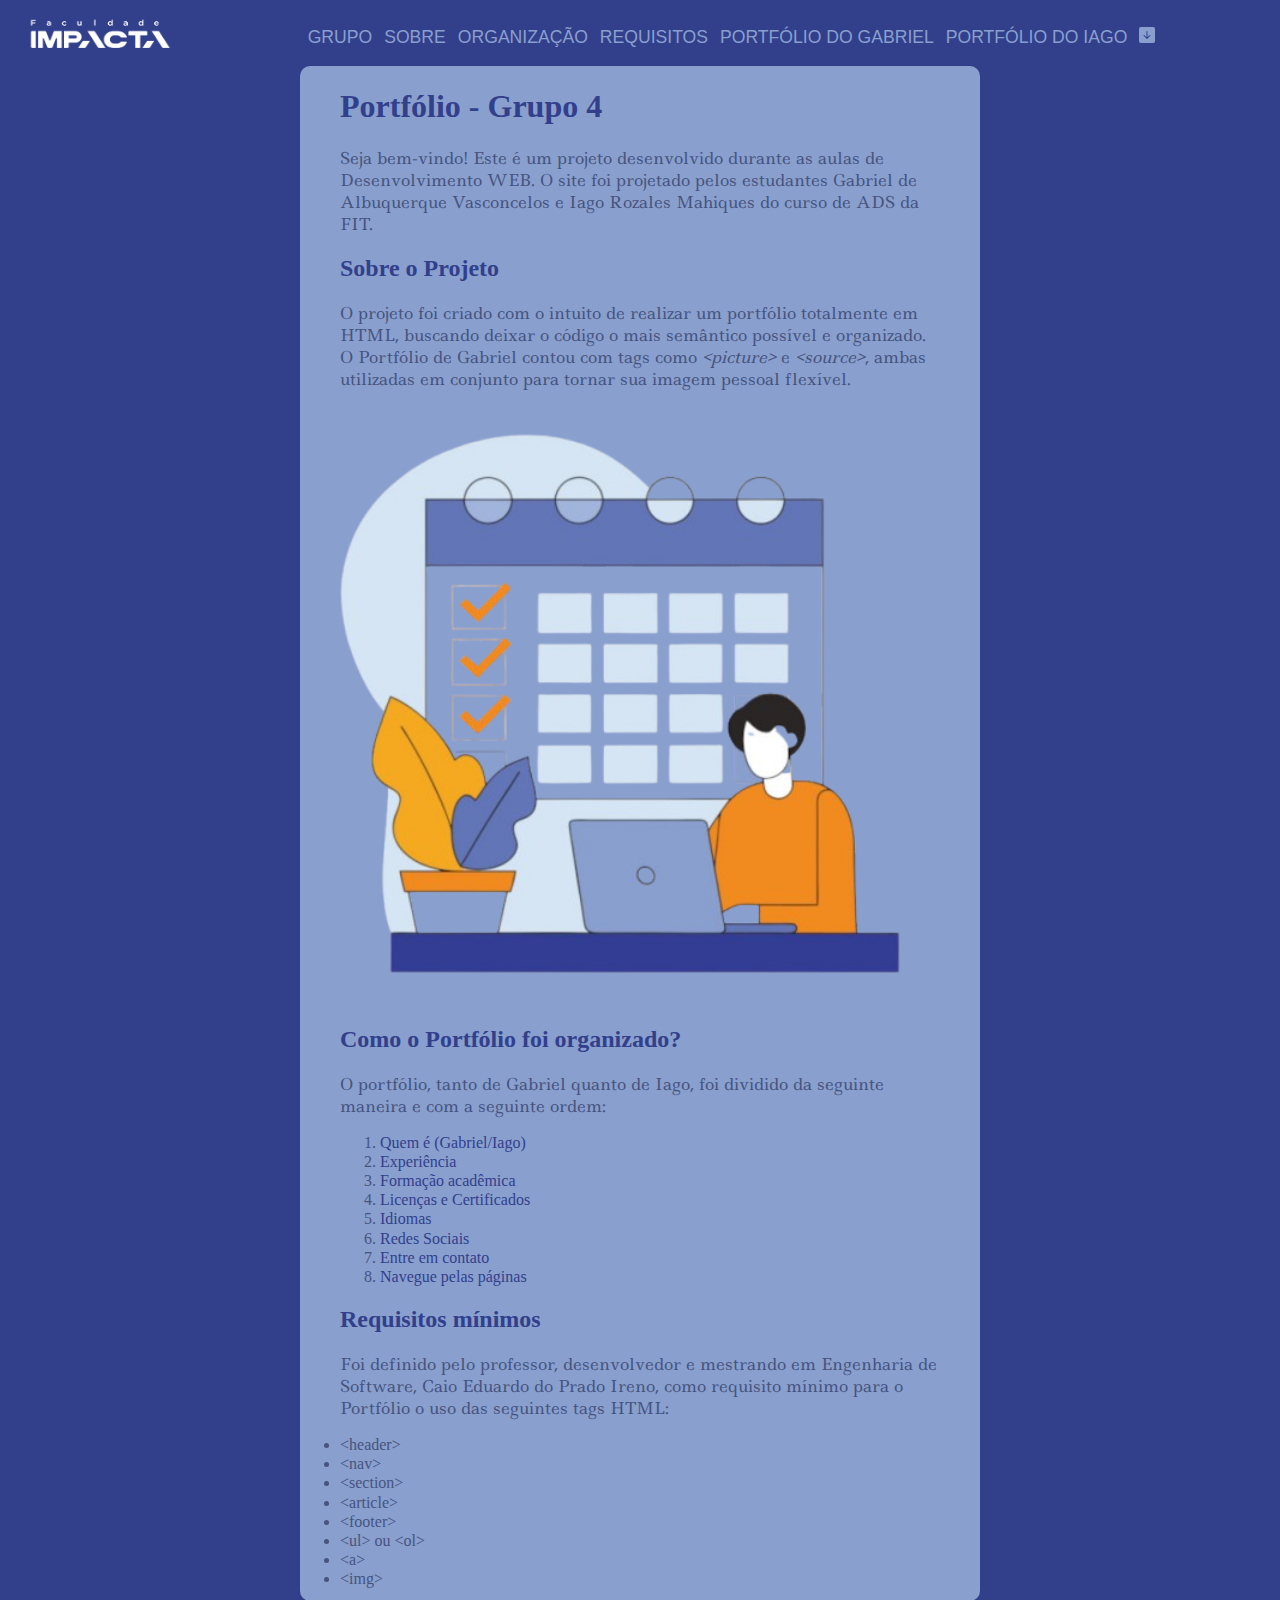
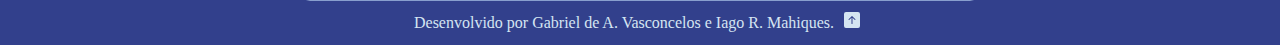
<file: portfolio-gabriel-e-iago/index.html>
<!DOCTYPE html>
<html lang="pt-br">
<head>
    <meta charset="UTF-8">
    <meta name="viewport" content="width=device-width, initial-scale=1.0">
    <title>Portfólio</title>
    <!-- Foi utilizado a tag link favicon para adicionar o favicon da faculdade impacta na aba de navegação do portfolio. -->
    <link rel="shortcut icon" href="imagens/imagens-impacta/favicon.ico" type="image/x-icon">
    <link rel="stylesheet" href="styles/inicial.css">
</head>
<body>
    <header>
        <!-- Dentro do cabeçalho há um bloco de navegação que permite o usuário navegar entre os tópicos da própria página. O logotipo da Impacta possui navegação para a página inicial em todas as páginas. -->
        <a href="index.html"><img src="imagens/imagens-impacta/impacta2-logo.png" alt="Logo Faculdade Impacta Tecnologia" height="50px" width="180px" id="foto-impacta"></a>  
        <nav>
            <button><a href="#Grupo">GRUPO</a></button>
            <button><a href="#Projeto">SOBRE</a></button>
            <button><a href="#Divisao">ORGANIZAÇÃO</a></button>
            <button><a href="#Requisitos">REQUISITOS</a></button>
            <button><a href="gabriel.html">PORTFÓLIO DO GABRIEL</a></button>
            <button><a href="iago.html">PORTFÓLIO DO IAGO</a></button>
            <button><a href="#Requisitos"><svg xmlns="http://www.w3.org/2000/svg" width="16" height="16" fill="currentColor" class="bi bi-arrow-down-square-fill" viewBox="0 0 16 16">
                <path d="M2 0a2 2 0 0 0-2 2v12a2 2 0 0 0 2 2h12a2 2 0 0 0 2-2V2a2 2 0 0 0-2-2zm6.5 4.5v5.793l2.146-2.147a.5.5 0 0 1 .708.708l-3 3a.5.5 0 0 1-.708 0l-3-3a.5.5 0 1 1 .708-.708L7.5 10.293V4.5a.5.5 0 0 1 1 0"/>
              </svg></a></button>
        </nav>
    </header>
    <main>
        <!-- Dentro do conteúdo principal da página, há uma linha separando o cabeçalho do conteúdo principal. -->
        <!-- O conteúdo principal da página inicial foi divido em section e article. -->
        <section id="Grupo">
            <!-- As tags abbr indicam o significado de uma determinada sigla ou tag de forma oculta -->
            <h1>Portfólio - Grupo 4</h1>
            <p>Seja bem-vindo! Este é um projeto desenvolvido durante as aulas de Desenvolvimento WEB. O site foi projetado pelos estudantes <a href="gabriel.html">Gabriel de Albuquerque Vasconcelos</a> e <a href="iago.html">Iago Rozales Mahiques</a> do curso de <abbr title="Análise e Desenvolvimento de Sistemas">ADS</abbr> da <abbr title="Faculdade Impacta Tecnologia">FIT</abbr>.</p>
        </section>
        <article id="Projeto">
            <h2>Sobre o Projeto</h2>
            <p>O projeto foi criado com o intuito de realizar um portfólio totalmente em <abbr title="HyperText Markup Language" lang="en">HTML</abbr>, buscando deixar o código o mais semântico possível e organizado. O Portfólio de <a href="gabriel.html">Gabriel</a> contou com tags como <em>&lt;picture&gt;</em> e <em>&lt;source&gt;</em>, ambas utilizadas em conjunto para tornar sua imagem pessoal flexível.</p>
            <!-- A tag picture é responsável por tornar a imagem flexível em 3 tamanhos: grande, média e pequena para melhorar a visualização de qualquer tela -->
            <picture>
                <source media="(max-width: 600px)" srcset="imagens/imagens-fundo/fundo-p-removebg-preview.png" type="image/jpeg">
                <img src="imagens/imagens-fundo/fundo-g-removebg-preview.png" alt="Imagem Flexível">
            </picture>
        </article>
        <article id="Divisao">
            <h2>Como o Portfólio foi organizado?</h2>
            <p>O portfólio, tanto de <a href="gabriel.html">Gabriel</a> quanto de <a href="iago.html">Iago</a>, foi dividido da seguinte maneira e com a seguinte ordem: </p>
            <!-- A tag ol foi usada para definir uma espécie de sumário indicando a padronização do portfólio -->
            <ol>
                <li><span>Quem é (<a href="gabriel.html">Gabriel</a>/<a href="iago.html">Iago</a>)</span></li>
                <li><span>Experiência</span></li>
                <li><span>Formação acadêmica</span></li>
                <li><span>Licenças e Certificados</span></li>
                <li><span>Idiomas</span></li>
                <li><span>Redes Sociais</span></li>
                <li><span>Entre em contato</span></li>
                <li><span>Navegue pelas páginas</span></li>
            </ol>
        </article>
        <article id="Requisitos">
            <h2>Requisitos mínimos</h2>
            <p>Foi definido pelo professor, desenvolvedor e mestrando em Engenharia de Software, <a href="https://portifolio-one-psi-80.vercel.app/" target="_blank">Caio Eduardo do Prado Ireno</a>, como requisito mínimo para o Portfólio o uso das seguintes tags <abbr title="HyperText Markup Language">HTML</abbr>: </p>
            <ul">
                <!-- Foi usado a tag abbr junto a tag de lista não ordenada para trazer ao usuário a função de cada uma das tags que foram usadas no protfólio. -->
                <li><abbr title="Tag HTML utilizada para marcar o cabeçalho de um site.">&lt;header&gt;</abbr></li>
                <li><abbr title="Tag HTML utilizada para marcar um bloco de navegação.">&lt;nav&gt;</abbr></li>
                <li><abbr title="Tag HTML utilizada para agrupar o conteúdo de um site em diferentes regiões.">&lt;section&gt;</abbr></li>
                <li><abbr title="Tag HTML utilizada para representar uma seção autoexplicativa">&lt;article&gt;</abbr></li>
                <li><abbr title="Tag HTML utilizada para marcar o rodapé de um site">&lt;footer&gt;</abbr></li>
                <li><abbr title="Tag HTML utilizada para definir uma lista ordenada (ol) ou não ordenada (ul)">&lt;ul&gt; ou &lt;ol&gt;</abbr></li>
                <li><abbr title="Tag HTML utilizada para definir um link (interno ou externo)">&lt;a&gt;</abbr></li>
                <li><abbr title="Tag HTML utilizada para inserir uma imagem ao site.">&lt;img&gt;</abbr></li>
            </ul>
        </article>
    </main>
    <footer>
        <!-- Dentro do rodapé da página inicial, foi deixado 2 links para permitir ao usuário navegar ao portfólio do Gabriel e do Iago. -->
            <aside>
                Desenvolvido por <a href="gabriel.html" rel="self">Gabriel de A. Vasconcelos</a> e <a href="iago.html" rel="self">Iago R. Mahiques</a>.
                <button><a href="index.html"><svg xmlns="http://www.w3.org/2000/svg" width="16" height="16" fill="currentColor" class="bi bi-arrow-up-square-fill" viewBox="0 0 16 16">
                    <path d="M2 16a2 2 0 0 1-2-2V2a2 2 0 0 1 2-2h12a2 2 0 0 1 2 2v12a2 2 0 0 1-2 2zm6.5-4.5V5.707l2.146 2.147a.5.5 0 0 0 .708-.708l-3-3a.5.5 0 0 0-.708 0l-3 3a.5.5 0 1 0 .708.708L7.5 5.707V11.5a.5.5 0 0 0 1 0"/>
                  </svg></a></button>
            </aside>
        </section>
    </footer>
</body>
</html>
</file>
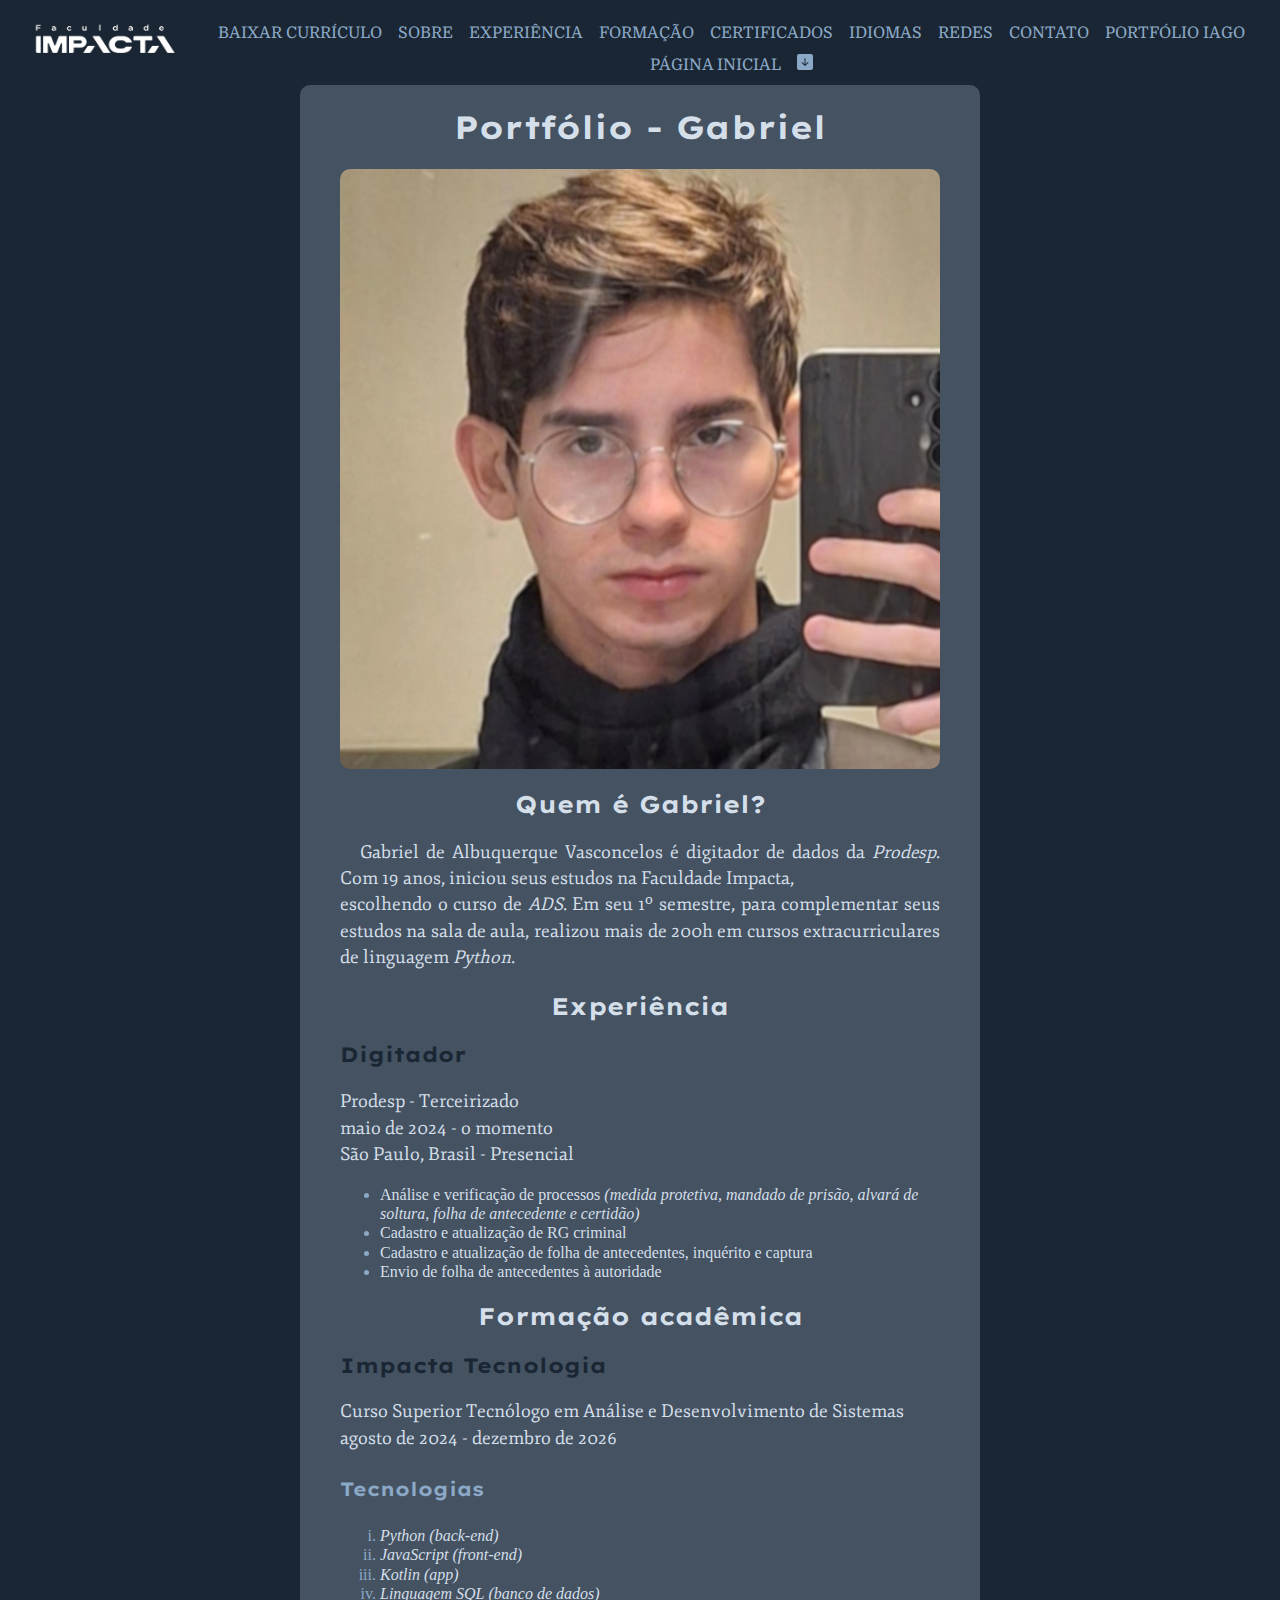
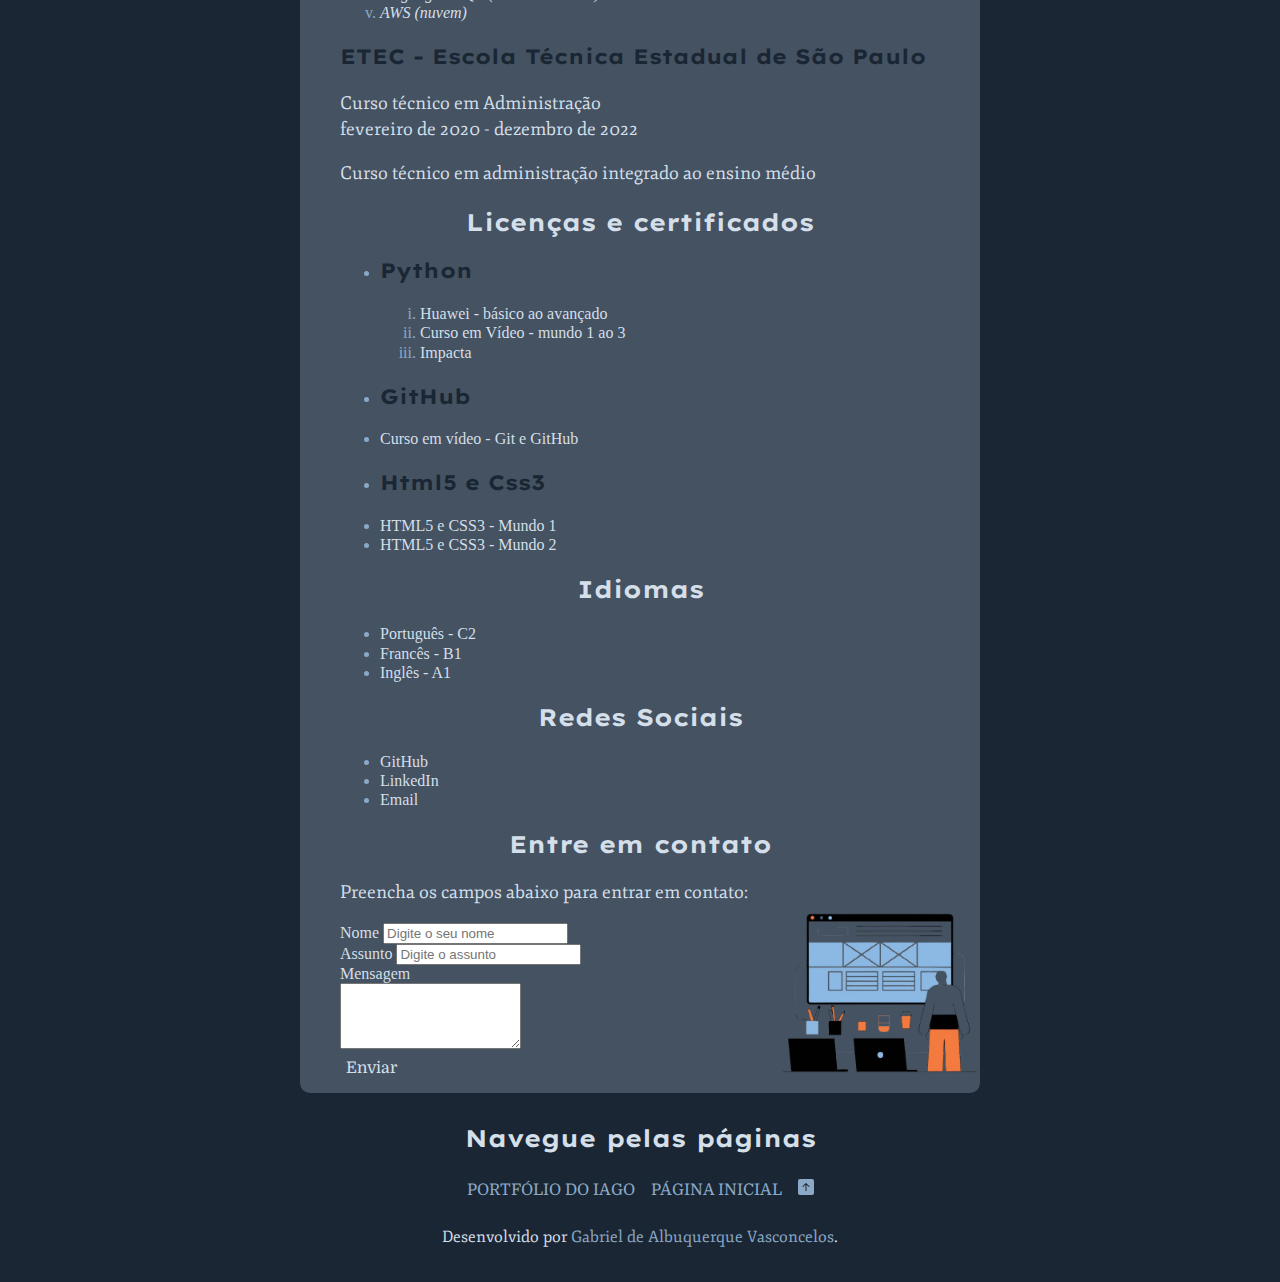
<file: portfolio-gabriel-e-iago/gabriel.html>
<!DOCTYPE html>
<html lang="pt-br">
<head>
    <meta charset="UTF-8">
    <meta name="viewport" content="width=device-width, initial-scale=1.0">
    <title>Portfólio - Gabriel</title>
    <link rel="shortcut icon" href="imagens/imagens-impacta/favicon.ico" type="image/x-icon">
    <link rel="stylesheet" href="styles/gabriel.css">
</head>
<body>
    <header>
        <!-- Bloco de navegção dentro do cabeçalho -->
        <a href="index.html"><img src="imagens/imagens-impacta/impacta2-logo.png" alt="Logo Faculdade Impacta Tecnologia" height="50px" width="180px" id="foto-impacta"></a>
        <nav>
            <button><a href="curriculo/cv-gabriel-vasconcelos.pdf" download="cv-gabriel-vasconcelos" type="application/pdf">BAIXAR CURRÍCULO</a></button>
            <button><a href="#Sobre">SOBRE</a></button>
            <button><a href="#Experiencia">EXPERIÊNCIA</a></button>
            <button><a href="#Academico">FORMAÇÃO</a></button>
            <button><a href="#Certificados">CERTIFICADOS</a></button>
            <button><a href="#Idiomas">IDIOMAS</a></button>
            <button><a href="#Redes">REDES</a></button>
            <button><a href="#Contato">CONTATO</a></button>
            <button><a href="iago.html">PORTFÓLIO IAGO</a></button>
            <button><a href="index.html">PÁGINA INICIAL</a></button>
            <button><a href="#Navegacao"><svg xmlns="http://www.w3.org/2000/svg" width="16" height="16" fill="currentColor" class="bi bi-arrow-down-square-fill" viewBox="0 0 16 16">
                <path d="M2 0a2 2 0 0 0-2 2v12a2 2 0 0 0 2 2h12a2 2 0 0 0 2-2V2a2 2 0 0 0-2-2zm6.5 4.5v5.793l2.146-2.147a.5.5 0 0 1 .708.708l-3 3a.5.5 0 0 1-.708 0l-3-3a.5.5 0 1 1 .708-.708L7.5 10.293V4.5a.5.5 0 0 1 1 0"/>
              </svg></a></button>
        </nav>
    </header>
    <main>
        <section id="Gabriel">
            
            <h1>Portfólio - Gabriel</h1>
            <!-- Imagem flexível de Gabriel feita através da tag picture e source type -->
            <picture>
                <source media="(max-width: 600px)" srcset="imagens/imagens-gabriel/perfil-400px.jpg">
                <img src="imagens/imagens-gabriel/perfil-600px.jpg" alt="Imagem Gabriel">
            </picture>
        </section>
        <article id="Sobre">
            <!-- Uso de abbr para explicar siglas como Prodesp, ADS e Python. -->
            <h2>Quem é Gabriel?</h2>
            <p class="Sobre2"><a href="#Gabriel">Gabriel de Albuquerque Vasconcelos</a> é digitador de dados da <abbr title="Empresa de informática do Governo do Estado de São Paulo" class="em-italico">Prodesp</abbr>. Com 19 anos, iniciou seus estudos na Faculdade Impacta, <br>escolhendo o curso de <abbr title="Análise e Desenvolvimento de Sistemas" class="em-italico">ADS</abbr>. Em seu 1º semestre, para complementar seus estudos na sala de aula, realizou mais de 200h em cursos extracurriculares de linguagem <abbr title="Linguagem de Programação de alto nível" class="em-italico">Python</abbr>.</p>
        </article>
        <section id="Experiencia">
            <h2>Experiência</h2>
            <h3>Digitador</h3>
            <p><a href="https://www.prodesp.sp.gov.br/" target="_blank" rel="external">Prodesp</a> - Terceirizado <br>maio de 2024 - o momento <br>São Paulo, Brasil - Presencial</p>
            <!-- Uso de listas não ordenadas para exemplicar as funções e rotinas do trabalho. -->
            <ul>
                <li><span class="destaque">Análise e verificação de processos <span class="italico">(medida protetiva, mandado de prisão, alvará de soltura, folha de antecedente e certidão)</span></span></li>
                <li><span class="destaque">Cadastro e atualização de RG criminal</span></li>
                <li><span class="destaque">Cadastro e atualização de folha de antecedentes, inquérito e captura</span></li>
                <li><span class="destaque">Envio de folha de antecedentes à autoridade</span></li>
            </ul>
        </section>
        <section id="Academico">
            <h2>Formação acadêmica</h2>
            <h3><a href="https://www.impacta.edu.br/?https://www.impacta.edu.br/&utm_source=google&utm_medium=pesquisa&utm_campaign=banco_dados&utm_content=bd_ead_01&gad_source=1&gclid=Cj0KCQjw7dm-BhCoARIsALFk4v8_xos3Q3O14wDZQxha0LY4crh046FQNIFUyUACImGe_w6l24Ik4ecaAm7kEALw_wcB" target="_blank" rel="external">Impacta</a> Tecnologia</h3>
            <p>Curso Superior <a href="https://www.impacta.edu.br/graduacoes/analise-e-desenvolvimento-de-sistemas-ead?https://www.impacta.edu.br/&utm_source=google&utm_medium=pesquisa&utm_campaign=ads&utm_content=ead_ads_01&gad_source=1&gclid=Cj0KCQjw7dm-BhCoARIsALFk4v_5DPvPpwCpQ9X7dsPSKucnU2u1pM5YpwH-B3D8XED2zfsvsVVv8i0aAjBrEALw_wcB" target="_blank" rel="external">Tecnólogo em Análise e Desenvolvimento de Sistemas</a> <br> agosto de 2024 - dezembro de 2026</p>
            <!-- Uso de listas para mostrar as tecnologias utilizadas no curso superior. -->
            <h4>Tecnologias</h4>
                <ol type="i">
                <li><span class="destaque"><abbr title="Python é uma linguagem de programação de alto nível, interpretada e versátil, focada na simplicidade e legibilidade do código.">Python</abbr> <span class="italico">(back-end)</span></span></li>
                <li><span class="destaque"><abbr title="Linguagem de programação usada principalmente para desenvolvimento web, permitindo interatividade em páginas e aplicações.">JavaScript</abbr> <span class="italico">(front-end)</span></span></li>
                <li><span class="destaque"><abbr title="Linguagem moderna e concisa, focada na interoperabilidade com Java, amplamente usada para desenvolvimento Android.">Kotlin</abbr> <span class="italico">(app)</span></span></li>
                <li><span class="destaque"><abbr title="Linguagem padrão para gerenciamento de bancos de dados relacionais, usada para consulta, inserção e manipulação de dados.">Linguagem SQL</abbr> <span class="italico">(banco de dados)</span></span></li>
                <li><span class="destaque"><abbr title="Plataforma de computação em nuvem da Amazon, oferecendo serviços como armazenamento, banco de dados e hospedagem escalável.">AWS</abbr> <span class="italico">(nuvem)</span></span></li>
                </ol>
            <h3><a href="https://www.vestibulinhoetec.com.br/home/" target="_blank" rel="external">ETEC</a> - Escola Técnica Estadual de São Paulo</h3>
            <p>Curso <a href="https://www.vestibulinhoetec.com.br/unidades-cursos/curso.asp?c=501" target="_blank" rel="external">técnico em Administração</a> <br>fevereiro de 2020 - dezembro de 2022</p>
            <p>Curso técnico em administração integrado ao ensino médio</p>
        </section>
        <section id="Certificados">
            <h2>Licenças e certificados</h2>
            <ul>
                <li>
                    <h3>Python</h3>
                </li>
                    <ol type="i">
                        <!-- o parâmetro dowload junto ao formato .zip permite ao usuário baixar os certificados de Gabriel em seu computador. Dentro do arquivo .zip há mais de 1 certificado do respectivo curso. -->
                        <li><a href="certificados/huawei-basico-ao-avancado.zip" download="huawei-basico-ao-avancado.zip" type="application.zip" class="lista">Huawei - básico ao avançado</a></li>
                        <li><a href="certificados/curso-em-video-modulo-1-ao-3.zip" download="curso-em-video-modulo-1-ao-3.zip" type="application/zip" class="lista">Curso em Vídeo - mundo 1 ao 3</a></li>
                        <li><a href="certificados/impacta-6h.pdf" download="impacta-6h.pdf" type="application/pdf" class="lista">Impacta</a></li>
                    </ol>
                <li>
                    <h3>GitHub</h3>
                <li class="lista">
                    <a href="certificados/Gabriel-de-Albuquerque-Vasconcelos-Git-e-GitHub-20-Horas-Certificado-Curso-em-Video.pdf" download="Gabriel-de-Albuquerque-Vasconcelos-Git-e-GitHub-20-Horas-Certificado-Curso-em-Video.pdf" type="application/pdf" class="lista">Curso em vídeo - Git e GitHub</a>
                </li>
                <li>
                    <h3>Html5 e Css3</h3>
                </li>
                <li class="lista">
                    <a href="certificados/curso-html5-e-css3-modulo-1.pdf" download="curso-html5-e-css3-modulo-1.pdf" type="application/pdf" class="lista">HTML5 e CSS3 - Mundo 1</a>
                </li>
                <li class="lista">
                    <a href="certificados/curso-html5-e-css3-modulo-2.pdf" download="curso-html5-e-css3-modulo-2" type="application/pdf">HTML5 e CSS3 - Mundo 2</a>
                </li>
            </ul>
        </section>
        <section id="Idiomas">
            <h2>Idiomas</h2>
            <ul>
                <li><span class="destaque">Português - C2</span></li>
                <li><span class="destaque">Francês - B1</span></li>
                <li><span class="destaque">Inglês - A1</span></li>
            </ul>
        </section>
        <section id="Redes">
            <h2>Redes Sociais</h2>
            <nav>
                <ul>
                    <!-- o parâmetro _blank permite ao usuário entrar nas redes sociais em uma nova aba. -->
                    <li><a href="https://github.com/gabealbuquerque" target="_blank" rel="external" class="lista">GitHub</a></li>
                    <li><a href="https://br.linkedin.com/in/gabrieldealbuquerquevasconcelos" target="_blank" rel="external" class="lista">LinkedIn</a></li>
                    <li><a href="mailto:eugabrieldealbuquerque@gmail.com" class="lista">Email</a></li>
                </ul>
            </nav>
        </section>
        <section id="Contato">
            <h2>Entre em contato</h2>
            <form method="post" class="formCreate">
                <!-- Através da tag form foi possível criar um formulário para o usuário entrar em contato com Gabriel. -->
                <p>Preencha os campos abaixo para entrar em contato: </p>
                <label for="name" class="form-titulo">Nome</label>
                <input type="text" placeholder="Digite o seu nome" id="name" required><br>
                <label for="assunto" class="form-titulo">Assunto</label>
                <input type="text" placeholder="Digite o assunto" id="assunto" required><br>
                <label for="mensagem" class="form-titulo">Mensagem</label><br>
                <textarea name="mensagem" id="mensagem" rows="4" required></textarea><br>
                <button type="submit">Enviar</button>
            </form>
        </section>
    </main>
    
    <footer>
        <section id="Navegacao">
            <h2>Navegue pelas páginas</h2>
            <nav>
                <button><a href="iago.html">PORTFÓLIO DO IAGO</a></button>
                <button><a href="index.html">PÁGINA INICIAL</a></button>
                <button><a href="gabriel.html"><svg xmlns="http://www.w3.org/2000/svg" width="16" height="16" fill="currentColor" class="bi bi-arrow-up-square-fill" viewBox="0 0 16 16">
                    <path d="M2 16a2 2 0 0 1-2-2V2a2 2 0 0 1 2-2h12a2 2 0 0 1 2 2v12a2 2 0 0 1-2 2zm6.5-4.5V5.707l2.146 2.147a.5.5 0 0 0 .708-.708l-3-3a.5.5 0 0 0-.708 0l-3 3a.5.5 0 1 0 .708.708L7.5 5.707V11.5a.5.5 0 0 0 1 0"/>
                  </svg></a></button>
            </nav>
            <aside>
                Desenvolvido por <a href="#Sobre" rel="self">Gabriel de Albuquerque Vasconcelos</a>.
            </aside>
        </section>
    </footer>
</body>
</html>
</file>
<file: portfolio-gabriel-e-iago/styles/inicial.css>
@import url('https://fonts.googleapis.com/css2?family=Ledger&display=swap');

:root {
    --cor0: #32408C;
    --cor1: #46547e;
    --cor2: #D5E5F2;
    --cor3: #899FCE;

    --fonte-paragrafo: 'Ledger', serif;
}

body {
    background-color: var(--cor0);
}

html {
    scroll-behavior: smooth;
}

/* HEADER */

header {
    display: flex;
    flex-direction: row;
    justify-content: space-between;
    align-items: center;
}

header button {
    background-color: var(--cor0);
    border: 0px;
    font-size: 1.1em;
    margin: 2px;
    padding: 2px;
}

button:active {
    transform: scale(0.95);
}

header a {
    text-decoration: none;
    color: var(--cor3);
    text-align: center;
}

header a:hover {
    font-weight: bold;
}

header a:active {
    color: var(--cor1);
}

header > nav {
    margin-right: auto;
    margin-left: auto;
    text-align: center;
    padding-bottom: 5px;
    padding-top: 5px;
}


#foto-impacta {
    padding: 1px;
    padding-right: 0px;
    margin: 1px;
}


/* MAIN */

main {
    background-color: var(--cor3);
    padding-left: 40px;
    padding-right: 40px;
    padding-top: 1px;
    padding-bottom: 12px;
    border-radius: 10px;
    margin: auto;
    min-width: 280px;
    max-width: 600px;
       
}

main h1, h2 {
    color: var(--cor0);
}


main abbr {
    text-decoration: none;  
}

#Grupo abbr:hover {
    border-radius: 5px 0px 5px 0px;
    padding: 1.5px;
    background-color: var(--cor1);
    color: var(--cor2);
    font-weight: bold;
}

#Projeto abbr:hover {
    background-color: var(--cor1);
    color: var(--cor2);
    font-weight: bold;
    border-radius: 5px 0px 5px 0px;
    padding: 1.5px;
}

#Requisitos > p > abbr:hover {
        background-color: var(--cor1);
        color: var(--cor2);
        font-weight: bold;
        border-radius: 5px 0px 5px 0px;
        padding: 1.5px;
    }

main p {
    font-family: var(--fonte-paragrafo);
    color: var(--cor1);
}

main a {
    text-decoration: none;
    color: var(--cor1);
}

main a:hover {
    text-decoration: underline;
    font-weight: bold;
}

main a:active {
    color: var(--cor0);
}

main li {
    color: var(--cor1);
    line-height: 1.2em;
}

li a {
    color: var(--cor0);
}

li a:active{
    color: var(--cor1);
}

main span {
    color: var(--cor0);
}

main img {
    width: 100%;
    border-radius: 10px;
    margin: auto;
    display: block;
}

/* FOOTER */

footer > aside {
    text-align: center;
    color: var(--cor2);
}

footer a {
    text-decoration: none;
    color: var(--cor2);
}

footer a:hover {
    font-weight: bold;
    
}

footer a:active {
    color: var(--cor1);
}

footer > aside > button{
    background-color: var(--cor4);
    border: none;
    padding: 6px;
}

footer > aside > a{
    text-decoration: none;
    color: var(--cor2);
}

footer > aside > a:hover {
    font-weight: bold;
}


footer > aside > a:active {
    color: var(--cor3);
}

footer {
    padding-top: 5px;
}
</file>
<file: portfolio-gabriel-e-iago/styles/gabriel.css>
@import url('https://fonts.googleapis.com/css2?family=Domine:wght@400..700&display=swap');

@import url('https://fonts.googleapis.com/css2?family=Lexend+Exa:wght@100..900&display=swap');

@import url('https://fonts.googleapis.com/css2?family=Fjord+One&display=swap');

:root {
        --cor0: #8BA9C7;
        --cor1: #7CBBFA;
        --cor2: #d4dfe9;
        --cor3: #445261;
        --cor4: #1A2633;

    --fonte-menu: 'Domine', sans-serif;
    --fonte-paragrafo: 'Fjord One', serif;
    --fonte-titulo: 'Lexend Exa', sans-serif;
}

html {
    scroll-behavior: smooth;
}

body {
    background-color:  var(--cor4);
    padding: 3px;
    margin: 10px;
}


header {
    display: flex;
    flex-direction: row;
    justify-content: space-between;
}

header nav {
    text-align: center;
    margin-right: auto;
    padding-bottom: 5px;
    padding-top: 5px;
    margin-left: auto;
}

header a {
    color: var(--cor0);
    font-weight: none;
}

header a:hover {
    font-weight: bold;
    color: var(--cor0);
}

header a:active {
    color: var(--cor3);
}


main {
    background-color: var(--cor3);
    padding-left: 40px;
    padding-right: 40px;
    padding-top: 1px;
    padding-bottom: 10px;
    border-radius: 10px;
    margin: auto;
    min-width: 280px;
    max-width: 600px;
    background-image: url(../imagens/imagens-fundo/momo-studio--TFVxwWnyaI-unsplash-removebg-preview.png);
    background-size: 200px;
    background-repeat: no-repeat;
    background-position: right bottom;

}



main img {
    width: 100%;
    border-radius: 10px;
    margin: auto;
    display: block;
}

main strong {
    color: var(--cor2);
    font-weight: bold;
}



p {
    font: 1em var(--fonte-paragrafo);
    color: var(--cor2);
    text-align: justify;
    line-height: 1.5;
    font-size: 1.1em;
}

a {
    color: var(--cor2);
    text-decoration: none;
}

a:hover {
    color: var(--cor2);
    transition-duration: 0.4s;
    font-weight: bold;
}

a:active {
    color: var(--cor1);
    font-weight: bold;
}

.lista:hover {
    text-decoration: underline;
}

.lista:active {
    color: var(--cor1);
    font-weight: bold;
}

h1 {
    /* shorthand font
            - font-style -> font-weight -> font-size -> font-family
            */
    font: bolder 2em var(--fonte-titulo);
    color: var(--cor2);
    text-align: center;
}

h2 {
    font: bolder 1.5em var(--fonte-titulo);
    color: var(--cor2); 
    text-align: center;
}

h3 {
    font: bolder 1.3em var(--fonte-titulo);
    color: var(--cor4);
/* shorthand font
            - font-style -> font-weight -> font-size -> font-family
            */
}

h4 {
    font: bolder 1.2em var(--fonte-titulo);
    color: var(--cor0);
}

li {
    color: var(--cor0);
    font-style: normal;
    line-height: 1.2em;
}

.destaque {
    color: var(--cor2);
}


abbr, .italico {
    text-decoration: none;
    font-style: italic;
}

abbr:hover {
    background-color: var(--cor0);
    color: var(--cor4);
    border-radius: 5px 0px 5px 0px;
    padding: 1.5px;
    font-weight: bold;
}

.link-portfolio {
    color: var(--cor2);
}

.form-titulo {
    color: var(--cor2);
}


#experiencia {
    background-color: #5c5f46;
    border-radius: 8px;
}

#foto-impacta {
    padding: 1px;
    padding-right: 0px;
    margin: 1px;
    display: inline-block;
}

button {
    padding: 3px;
    margin: 3px;
    background-color: #aba9bf00;
    border: none;
    font: 1em var(--fonte-menu);
    color: var(--cor2);
}

button:hover {
    color: var(--cor2);
    font-weight: bold;
}

button:active {             
    transform: scale(0.95); /* Dá um efeito de "apertar" o botão */
    color: var(--cor1);
}

.Sobre2 {
    text-indent: 20px;
}

div {
    text-align: center;
}

footer {
    border-radius: 8px;
    flex-direction: row;
    justify-content: space-between;
    padding-top: 10px;
}

footer aside {
    text-align: center;
    font: 1em var(--fonte-paragrafo);
    color: var(--cor2);
    line-height: 1.5;
    padding: 20px;
}

footer nav {
    text-align: center;
}

footer a {
    color: var(--cor0);
    font-weight: none;
}

footer a:hover {
    font-weight: bold;
    color: var(--cor0);
}

footer a:active {
    color: var(--cor3);
}

aside > a:hover {
    text-decoration: underline;
}

section > h3 > a {
    color: var(--cor4);
}

section > h3 > a:hover {
    text-decoration: underline;
    color: var(--cor4);
}

section > h3 > a:active {
    color: var(--cor1);
}
</file>
